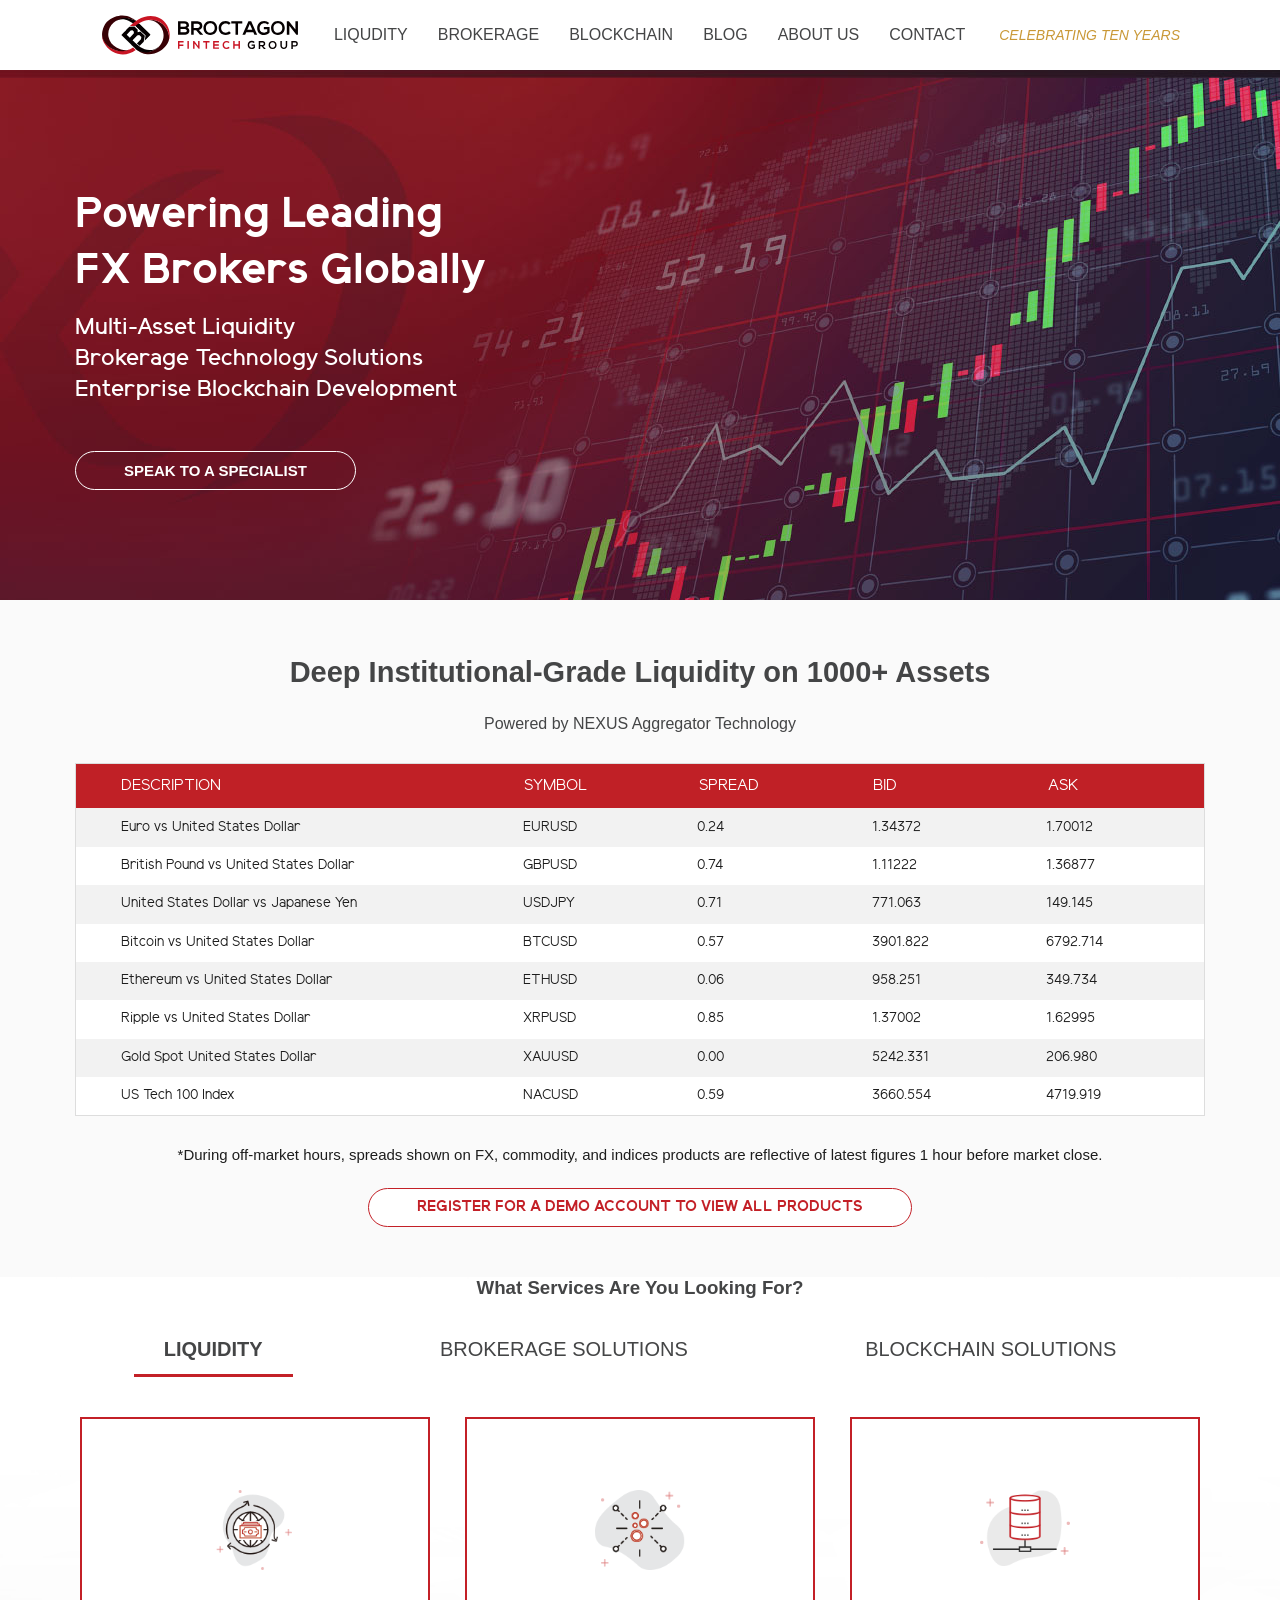
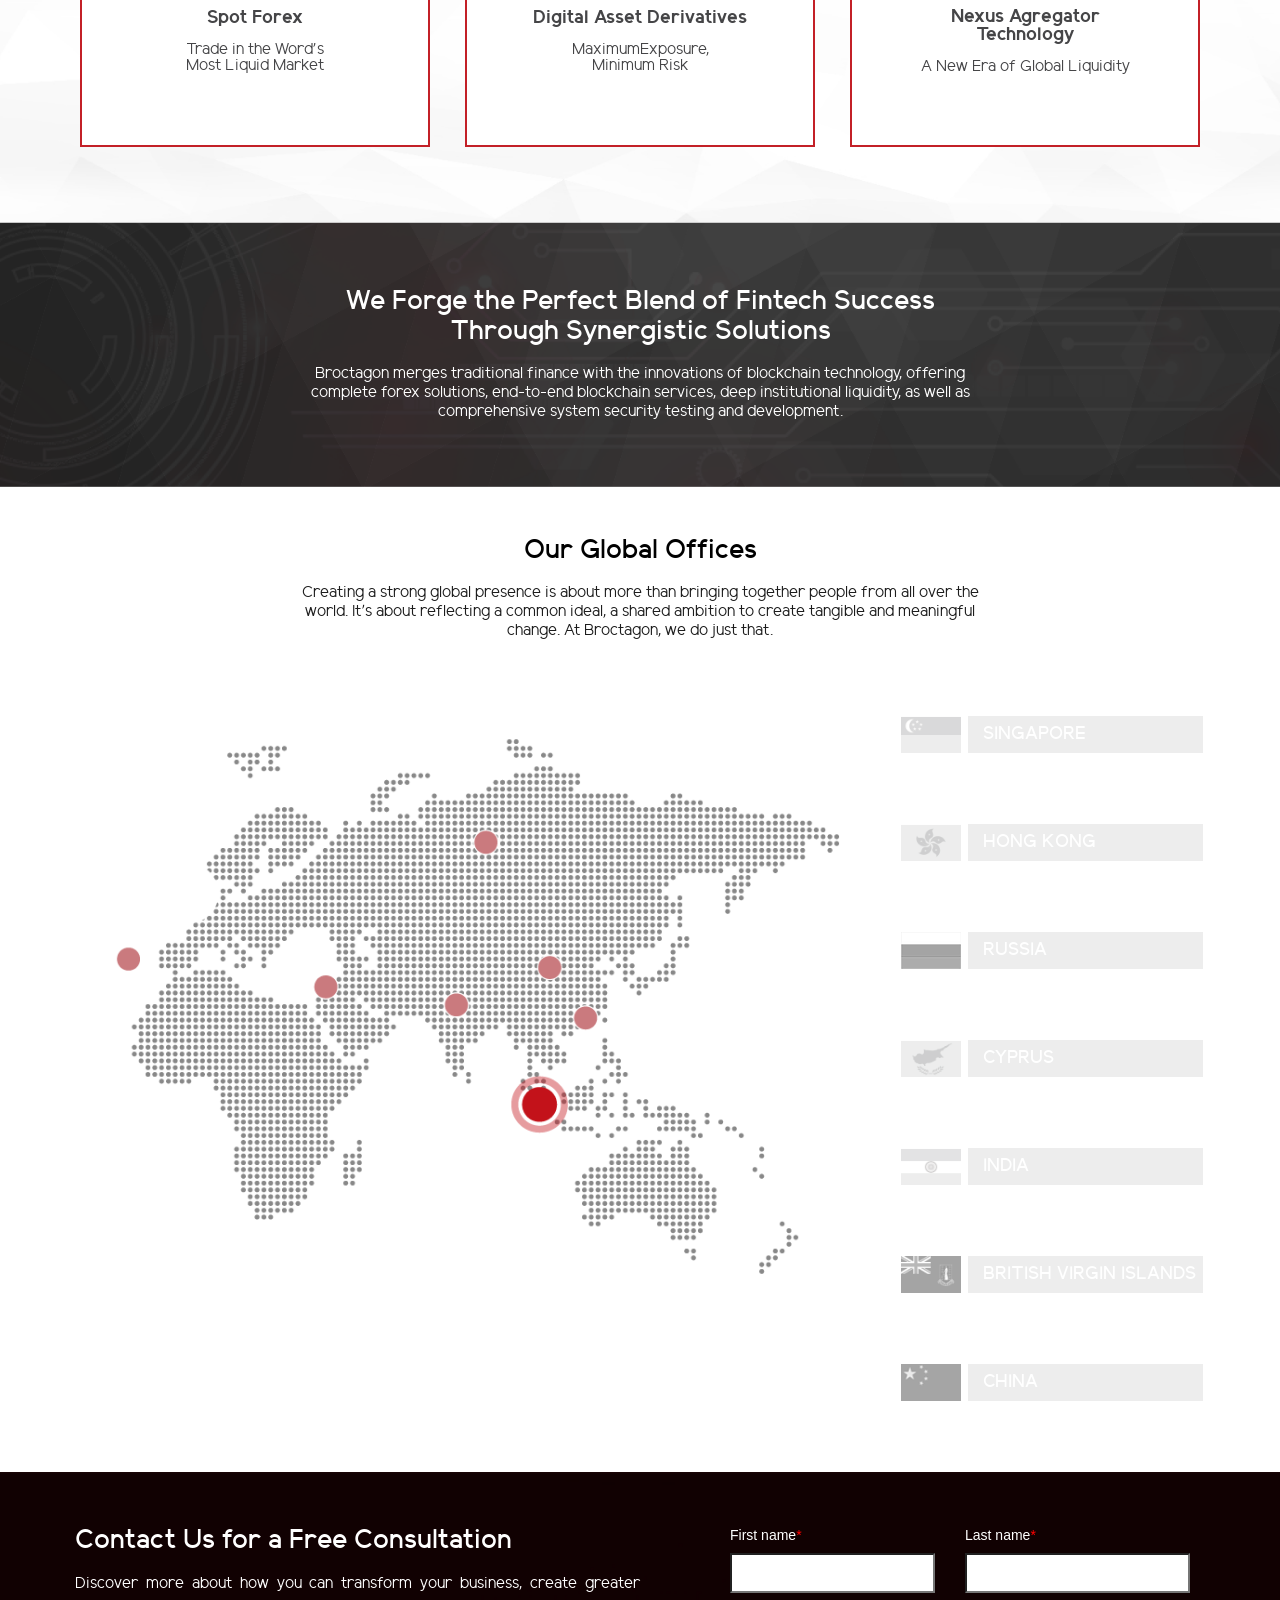
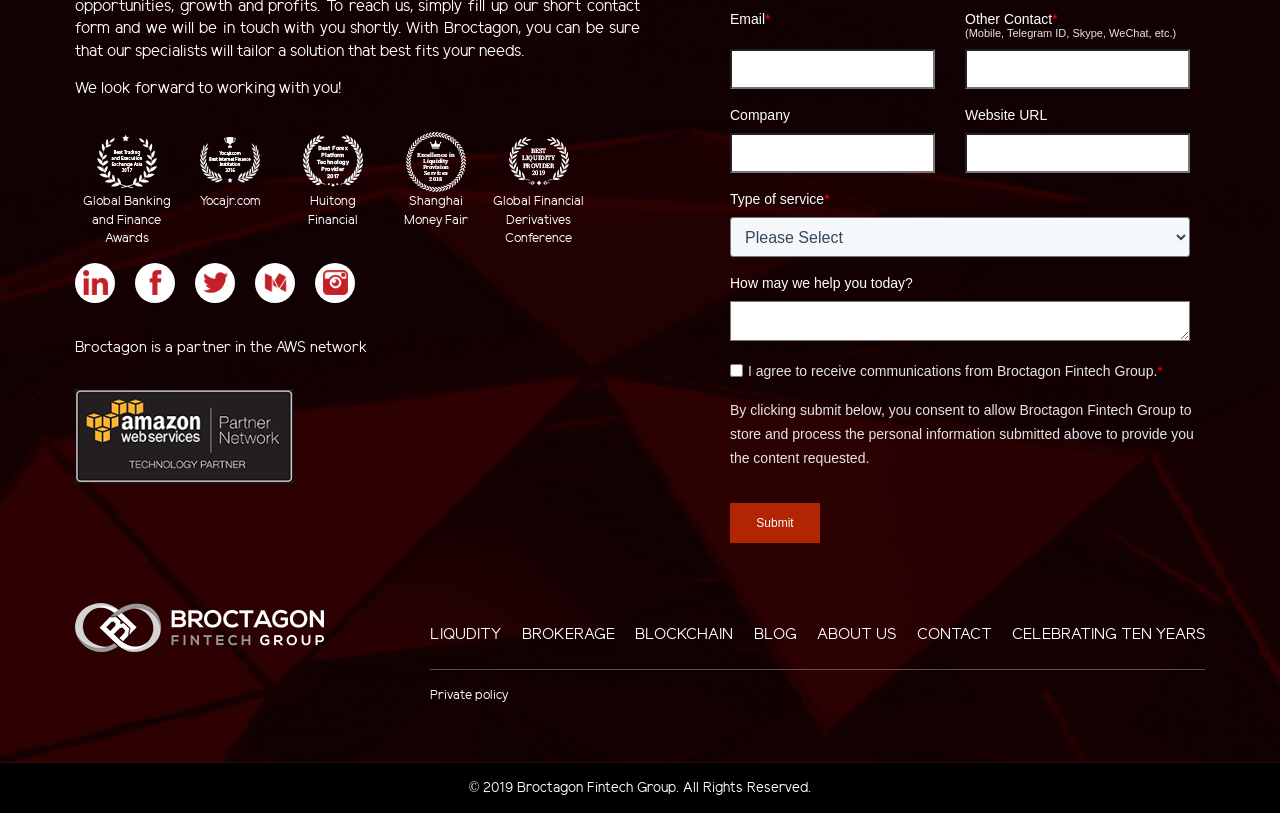
<file: index.html>
<!DOCTYPE html>
<html lang="en">
<head>
    <meta charset="UTF-8">
    <meta content="width=device-width, initial-scale=1.0" name="viewport">
    <meta content="ie=edge" http-equiv="X-UA-Compatible">
    <title>Broctagon</title>
    <link href="css/style.css" rel="stylesheet">
    <script src="https://www.google.com/recaptcha/api.js" async defer></script>
</head>
<body>
<div class="conteiner">
    <header class="header">
            <div class="header_logo">
                <a class="logo__link" href="#">
                    <img alt="broctagon logo" class="logo__img" src="img/logo.svg">
                </a>
            </div>

            <nav class=" mobile-menu">
                <ul id="drop-menu" class="menu__list list mobile-menu-list">
                    <li class="menu__item">
                        <a class="menu__link" href="#">liqudity</a>
                            <ul class="submenu">
                                <li>
                                    <a href="#">forex</a>
                                </li>
                                <li >
                                    <a href="#">metals</a>
                                </li>
                                <li >
                                    <a href="#">commodities</a>
                                </li>
                                <li>
                                    <a href="#">indices</a>
                                </li>
                                <li>
                                    <a href="#">shares</a>
                                </li>
                                <li>
                                    <a href="#">digital assets</a>
                                </li>
                                <li>
                                    <a href="#">nexus aggregator technology</a>
                                </li>
                                <li>
                                    <a href="#">join the #nexgen</a>
                                </li>
                            </ul>
                    </li>
                    <li class="menu__item">
                        <a class="menu__link" href="#">brokerage</a>
                            <ul class="submenu">
                                <li>
                                    <a href="#">all brokerage solutions</a>
                                </li>
                                <li>
                                    <a href="#">m4/5 turnkey solutions</a>
                                </li>
                                <li>
                                    <a href="#">brokerage crm</a>
                                </li>
                                <li>
                                    <a>investment tolls</a>
                                </li>
                                <li>
                                    <a href="#">ancillery services</a>
                                </li>
                                <li>
                                    <a href="#">data centre security</a>
                                </li>
                            </ul>
                    
                    </li>
                    <li class="menu__item">
                        <a class="menu__link" href="#">blockchain</a>
                        <ul class="submenu">
                                <li>
                                    <a href="#">all blockchain solutions</a>
                                </li>
                                <li>
                                    <a href="#">token sale solutions</a>
                                </li>
                                <li >
                                    <a href="#">token sale crm</a>
                                </li>
                                <li >
                                    <a href="#">digytall exchange setup</a>
                                </li>
                                <li >
                                    <a href="#">listing services</a>
                                </li>
                                <li>
                                    <a href="#">enterprise blockchain development</a>
                                </li>
                                <li>
                                    <a href="#">blockchain in a box</a>
                                </li>                               
                            </ul>
                    </li>
                    <li class="menu__item">
                        <a class="menu__link" href="#">blog</a>
                    </li>
                    <li class="menu__item">
                        <a class="menu__link" href="#">about us</a>
                    </li>
                    <li class="menu__item">
                        <a class="menu__link" href="#">contact</a>
                    </li>
                </ul>
            </nav>

            <a class="header_link" href="#">celebrating ten years</a>
       
        <!-- MOBILE MENU BTN-->
        
        <a class="btn-menu">
            <span class="top"></span>
            <span class="middle"></span>
            <span class="bottom"></span>
        </a>
      

    </header>

    <main class="content">

        <section class="presentation">
            <div class="wrap">
                <div class="presentation__text">
                    <h1>Powering Leading<br>FX Brokers Globally</h1>
                    <h4>Multi-Asset Liquidity</h4>
                    <h4>Brokerage Technology Solutions</h4>
                    <h4>Enterprise Blockchain Development</h4>

                    <a class="presentation__link" href="#">speak to a specialist</a>
                </div>
            

        </section>
        <section class="market_research">
            <div class="table__wrap wrap">

                <h2>Deep Institutional-Grade Liquidity on 1000+ Assets</h2>
                <div class="nexus">Powered by NEXUS Aggregator Technology</div>

                    <div class="reserch_table">
                        <div class="table_row t-header">
                            <div class="table_cell">DESCRIPTION</div>
                            <div class="table_cell">SYMBOL</div>
                            <div class="table_cell">SPREAD</div>
                            <div class="table_cell">BID</div>
                            <div class="table_cell">ASK</div>
                        </div>
                        <div class="table_row data bg-grey">
                            <div class="table_cell">Euro vs United States Dollar</div>
                            <div class="table_cell">EURUSD</div>
                            <div class="table_cell"></div>
                            <div class="table_cell"></div>
                            <div class="table_cell"></div>
                        </div>
                        <div class="table_row data bg-white">
                            <div class="table_cell">British Pound vs United States Dollar</div>
                            <div class="table_cell">GBPUSD</div>
                            <div class="table_cell"></div>
                            <div class="table_cell"></div>
                            <div class="table_cell"></div>
                        </div>
                        <div class="table_row data bg-grey">
                            <div class="table_cell">United States Dollar vs Japanese Yen</div>
                            <div class="table_cell">USDJPY</div>
                            <div class="table_cell"></div>
                            <div class="table_cell"></div>
                            <div class="table_cell"></div>
                        </div>
                        <div class="table_row data bg-white">
                            <div class="table_cell">Bitcoin vs United States Dollar</div>
                            <div class="table_cell">BTCUSD</div>
                            <div class="table_cell"></div>
                            <div class="table_cell"></div>
                            <div class="table_cell"></div>
                        </div>
                        <div class="table_row data bg-grey">
                            <div class="table_cell">Ethereum vs United States Dollar</div>
                            <div class="table_cell">ETHUSD</div>
                            <div class="table_cell"></div>
                            <div class="table_cell"></div>
                            <div class="table_cell"></div>
                        </div>
                        <div class="table_row data bg-white">
                            <div class="table_cell">Ripple vs United States Dollar</div>
                            <div class="table_cell">XRPUSD</div>
                            <div class="table_cell"></div>
                            <div class="table_cell"></div>
                            <div class="table_cell"></div>
                        </div>
                        <div class="table_row data bg-grey">
                            <div class="table_cell">Gold Spot United States Dollar</div>
                            <div class="table_cell">XAUUSD</div>
                            <div class="table_cell"></div>
                            <div class="table_cell"></div>
                            <div class="table_cell"></div>
                        </div>
                        <div class="table_row data bg-white">
                            <div class="table_cell">US Tech 100 Index</div>
                            <div class="table_cell">NACUSD</div>
                            <div class="table_cell"></div>
                            <div class="table_cell"></div>
                            <div class="table_cell"></div>
                        </div>
                    </div>

                    <div class="notice">
                        <p>*During off-market hours, spreads shown on FX, commodity, and indices products are reflective of
                        latest figures 1 hour before market close.
                        </p>
                    </div>
                
                <button class="market_research__button">Register for a demo account to view all products</button>
            </div>

        </section>

        <div class="services">
            <div class="wrap">
            <h3>What Services Are You Looking For?</h3>


            <div class = "tabs">
                <div class="tab-title active-tab" data-tab="0">liquidity</div>
                <div class="tab-title" data-tab="1">brokerage solutions</div>
                <div class="tab-title" data-tab="2">blockchain solutions</div>
            </div>

            <div class="tab-content">

                <!-- liquidity cards -->
                <div class= "slide liquidity-slide show">
                    <div class="content-card">
                        <img alt="picture" src="img/Services/Liquid/forex-cfd-icon.png">
                        <h6>Spot Forex</h6>
                        <p>Trade in the Word's<br>Most Liquid Market</p>
                    </div>
                    <div class="content-card">
                        <img alt="picture" src="img/Services/Liquid/crypto-cfd-icon.png">
                        <h6>Digital Asset Derivatives</h6>
                        <p>MaximumExposure,<br>Minimum Risk</p>
                    </div>
                    <div class="content-card">
                        <img alt="picture" src="img/Services/Liquid/nexsus-agregator-icon.png">
                        <div class="card-info"></div>
                        <h6>Nexus Agregator<br>Technology</h6>
                        <p>A New Era of Global Liquidity</p>
                    </div>
                </div>


                <!-- brokerage cards -->
                <div class="slide brokerage-slide">
                    <div class="content-card">
                        <img alt="picture" src="img/Services/Brokerege solutions/comp-brok-new-1.png">
                        <h6>Complete Brokerage Solutions</h6>
                        <p>A One-Stop<br>Brokerage Suite</p>
                    </div>
                    <div class="content-card">
                        <img alt="picture" src="img/Services/Brokerege solutions/trunk-sol-new-1.png">
                        <h6>MT4/5 Turnkey Solutions</h6>
                        <p>Trading Platforms<br> with Full Brokerage<br>Integration</p>
                    </div>
                    <div class="content-card">
                        <img alt="picture" src="img/Services/Brokerege solutions/crm-axs-icon-1.png">
                        <h6>Brokerage<br>CRM (AXIS)</h6>
                        <p>Streamlining Affiliate Expansion and Backend Operations</p>
                    </div>
                    <div class="content-card">
                        <img alt="picture" src="img/Services/Brokerege solutions/invst-port-icon-1.png">
                        <h6>Investment Tools</h6>
                        <p>Investing the<br>Smarter Way</p>
                    </div>
                    <div class="content-card">
                        <img alt="picture" src="img/Services/Brokerege solutions/ancl-icon-2.png">
                        <h6>Ancillary<br>Services</h6>
                        <p>Building the Backbone<br>of Your Brokerage</p>
                    </div>
                </div>

                <!-- blockchain cards -->

                <div class="slide blockchain-slide">
                    <div class="big-card">
                        <div class="small-card">
                            <img alt="picture" src="img/Services/BlockchainSolutions/crypto-expo-icon.png">
                            <h6>Digital Exchange Setup</h6>
                            <p>Building the Ideal<br>Exchange</p>
                        </div>
                        <div class="small-card">
                            <img alt="picture" src="img/Services/BlockchainSolutions/smart-contact-dev.png">
                            <h6>Enterprise Blockchain<br>Development</h6>
                            <p>Powering the Blockchain</p>
                        </div>
                    </div>
                    <div class="content-card">
                        <img alt="picture" src="img/Services/BlockchainSolutions/token-sale-logo.png">
                        <h6>Token Sale Solutions</h6>
                        <p>An Accelerator for Your<br>Token Sale Dreams</p>
                    </div>
                    <div class="content-card">
                        <img alt="picture" src="img/Services/BlockchainSolutions/blk-chn-solicon.png">
                        <h6>All Blockchain<br>Solutions</h6>
                        <p>Access the World’s Most<br>Disruptive Technology</p>
                    </div>
                    <div class="big-card">
                        <div class="small-card">
                            <img alt="picture" src="img/Services/BlockchainSolutions/exchnage-seq-icon.png">
                            <h6>Token Sale CRM</h6>
                            <p>360° Token Sale Management</p>
                        </div>

                        <div class="small-card">
                            <img alt="picture" src="img/Services/BlockchainSolutions/listing-service-icon.png">
                            <h6>Listing Services</h6>
                            <p>Optimizing Successful<br>Token Sale and Secondary Listings</p>
                        </div>
                    </div>
                </div>
            </div>
        </div>
        </div>

<div class="solutions">
    <div class="wrap">
        <div class="solutions__content">
            <h3>We Forge the Perfect Blend of Fintech Success Through Synergistic Solutions</h3>
            <p>Broctagon merges traditional finance with the innovations of blockchain technology,
                offering complete forex solutions, end-to-end blockchain services, deep institutional liquidity,
                as well as comprehensive system security testing and development.</p>
        </div>
    </div>
</div>

<div class="offices">
    <div class="wrap">
        <div class="offices__content">
            <h3>Our Global Offices</h3>
            <p>Creating a strong global presence is about more than bringing together people from all
                over the world. It’s about reflecting a common ideal, a shared ambition to create tangible
                and meaningful change. At Broctagon, we do just that.
            </p>
        </div>
        <div class="offices__presents">
            <div class="map">
                <img alt="" src="img/Offices/maps/sigapur-map.png">

            </div>
            <div class="countries">
                <div class="country" onmouseover="changeMap('sigapur-map.png', 0)">
                    <div class="label-wrap">
                        <img class="flag" src="img/Offices/singapur-flag-grey-icon.png"/>
                        <label class="name">Singapore</label>
                    </div>
                    <p class="details">14 Robinson Road #06-01, Singapore 048545</p>
                </div>
                <div class="country" onmouseover="changeMap('hongkong-map.png', 1)">
                    <div class="label-wrap">
                        <img class="flag" src="img/Offices/hongkong-flag-grey-icon.png"/>
                        <label class="name">Hong Kong</label>
                    </div>
                    <p class="details">Unit 1914, 19th Floor, Concordia Plaza, 1 Science Museum Road, TST, Kowloon,
                        HK</p>
                </div>
                <div class="country" onmouseover="changeMap('russia-map.png', 2)">
                    <div class="label-wrap">
                        <img class="flag" src="img/Offices/russia-flag-grey-icon.png"/>
                        <label class="name">Russia</label>
                    </div>
                    <p class="details">3rd Floor, Nevsky Prospect, 55, Saint Petersburg, 191025</p>
                </div>
                <div class="country" onmouseover="changeMap('cyprus-map.png', 3)">
                    <div class="label-wrap">
                        <img class="flag" src="img/Offices/cyprus-flag-grey-icon.png"/>
                        <label class="name">Cyprus</label>
                    </div> 
                    <p class="details">2 Christou Samara, 3rd Floor, 4001, Limassol, Cyprus</p>
                </div>
                <div class="country" onmouseover="changeMap('india-map.png', 4)">
                    <div class="label-wrap">
                        <img class="flag" src="img/Offices/india-flag-grey-icon.png"/>
                        <label class="name">India</label>
                    </div>      
                    <p class="details">Awfis, The Corenthum 7th Floor,Tower B, Sector 62, Noida 201309</p>
                </div>
                <div class="country" onmouseover="changeMap('british-vergin-map.png', 5)">
                    <div class="label-wrap">
                        <img class="flag" src="img/Offices/british-vergin-flag-grey-icon.png"/>
                        <label class="name">British Virgin Islands</label>
                    </div>
                    <p class="details">Sea Meadow House, Blackburne Highway (P.O. Box 116), Road Town, Tortola, BVI
                    </p>
                </div>
                <div class="country" onmouseover="changeMap('china-map.png', 6)">
                    <div class="label-wrap">
                        <img class="flag" src="img/Offices/chine-flag-grey-icon.png"/>
                        <label class="name">China</label>
                    </div>
                    <p class="details">85th Floor, Ping An Finance Centre No. 5033 Yi Tian Road, Fu Tian District</p>
                </div>
            </div>
        </div>

    </div>
</div>


</main>
<footer>
    <div class="footer__wrap wrap">
        <div class="footer__left">
            <h3>Contact Us for a Free Consultation</h3>
            <p>Discover more about how you can transform your business, create greater
                opportunities, growth and profits. To reach us, simply fill up our short contact
                form and we will be in touch with you shortly. With Broctagon, you can be sure
                that our specialists will tailor a solution that best fits your needs.
            </p>
            <p>We look forward to working with you!</p>

            <ul class="awards-list">
                <li class="awards-list-item">
                    <img alt="picture" src="img/ContactUs/global-bankinglogo.png">
                    <p> Global Banking and Finance Awards</p>
                </li>
                <li class="awards-list-item">
                    <img alt="picture" src="img/ContactUs/yocazr-logo.png">
                    <p> Yocajr.com</p>
                </li>
                <li class="awards-list-item">
                    <img alt="picture" src="img/ContactUs/huitong-logo.png">
                    <p>Huitong<br>Financial</p>
                </li>
                <li class="awards-list-item">
                    <img alt="picture" src="img/ContactUs/singhania-moneyfair.png">
                    <p>Shanghai<br>Money Fair</p>
                </li>
                <li class="awards-list-item">
                    <img alt="picture" src="img/ContactUs/gloabl-finance-der.png">
                    <p> Global Financial <br>Derivatives Conference</p>
                </li>
            </ul>


            <ul class="social-media-list">
                <li class="social-media-item">
                    <a href="#" target="_blank">
                        <img alt="picture" src="img/social media/linkedin.png">
                    </a>
                </li>
                <li class="social-media-item">
                    <a href="#">
                        <img alt="picture" src="img/social media/facebook.png">
                    </a>
                </li>
                <li class="social-media-item">
                    <a href="#">
                        <img alt="picture" src="img/social media/twitter.png">
                    </a>
                </li>
                <li class="social-media-item">
                    <a href="#">
                        <img alt="picture" src="img/social media/medium.png">
                    </a>
                </li>
                <li class="social-media-item">
                    <a href="#">
                        <img alt="picture" src="img/social media/instagram-6-xxl.png">
                    </a>
                </li>
            </ul>

            <p class="aws-partner">Broctagon is a partner in the AWS network</p>

            <div class="amazon">
                <img alt="picture" class="amazon-img" src="img/aws-nw-logo.png">
            </div>

        </div>
        <div class="footer__right">
            <form name="contact_form">
                
                    <div class="form-item">
                        <label for="first-name">First name<span>*</span></label>
                        <input id="first-name" name="first name" required type="text">
                    </div>

                    <div class="form-item">
                        <label for="last-name">Last name<span>*</span></label>
                        <input id="last-name" name="last name" required type="text">
                    </div>

                    <div class="form-item">
                        <label for="Email">Email<span>*</span>
                            <legend>&nbsp</legend>
                        </label>
                        <input id="email" name="emeil" required type="email">
                    </div>

                    <div class="form-item">
                        <label for="other-contact">Other Contact<span>*</span>
                            <legend>(Mobile, Telegram ID, Skype, WeChat, etc.)</legend>
                        </label>
                        <input id="other-contact" name="other contact" type="text">
                    </div>
                    <div class="form-item">
                        <label for="company">Company</label>
                        <input id="company" name="company" type="text">
                    </div>
                    <div class="form-item">
                        <label for="url">Website URL</label>
                        <input id="url" name="url" type="text">
                    </div>
              
                <div class="form-item-long">
                    <label for="service">Type of service<span>*</span></label>
                    <select class="form-select" id="service" name="service" type="text">
                        <option disabled selected>Please Select</option>
                        <option>Brokerage</option>   
                        <option>Blockchain</option>   
                        <option>Liquidity</option>                           
                    </select>   
                               
                    <label for="textarea">How may we help you today?</label>
                    <textarea></textarea>


                    <div class="consent-wrap">
                        <div class="consent">
                            <input type="checkbox" name="checkbox" value="check" id="agree"/> 
                            <p>I agree to receive communications from Broctagon Fintech Group.<span>*</span></p>
                        </div>
                        <p>By clicking submit below, you consent to allow Broctagon Fintech Group to<br>
                            store and process the personal information submitted above to provide you<br>
                            the content requested.</p>                    
                    </div>
                    <div class="g-recaptcha" data-sitekey="6Lesn7oUAAAAAHtPSwCan8hsapBagD5rRZiXmq5b"></div>
                    <br/>
                    <button class="submit-button" type="button" onclick="handleContactFormSubmit()">Submit</button>
                </div>
            </form>
        </div>
    </div>

    <div class="wrap">

        <div class="footer__bottom">
            <div class="footer__bottom-left">
                <div class="footer__logo">
                    <img src="img/brocfin-white-logo.png" alt="broctagon logo">
                </div>
            </div>

            <div class="footer__bottom-right">
                <div class="footer__menu">
                    <ul class="footer__menu-list">
                                <li class="footer__menu-item">
                                    <a class="footer__menu-link" href="#">liqudity</a>
                                </li>
                                <li class="footer__menu-item">
                                    <a class="footer__menu-link" href="#">brokerage</a>
                                </li>
                                <li class="footer__menu-item">
                                    <a class="footer__menu-link" href="#">blockchain</a>
                                </li>
                                <li class="footer__menu-item">
                                    <a class="footer__menu-link" href="#">blog</a>
                                </li>
                                <li class="footer__menu-item">
                                    <a class="footer__menu-link" href="#">about us</a>
                                </li>
                                <li class="footer__menu-item">
                                    <a class="footer__menu-link" href="#">contact</a>
                                </li>
                                <li class="footer__menu-item">
                                    <a class="footer__menu-link" href="#">celebrating ten years</a>
                                </li>
                    </ul> 
                </div> 
                
                <div class="private-policy">
                    <a href="#">Private policy</a>
                </div>                             
            </div>
        </div>       
                            
                        
            
    </div>
    </div>
</footer>
<div class="copy-right">
    <p>© 2019 Broctagon Fintech Group. All Rights Reserved.</p>
</div>
</div>
</div>
<script async="" src="js/script.js" type="text/javascript"></script>
<script async="" src="js/tabs.js" type="text/javascript"></script>
</body>
</html>
</file>
<file: css/style.css>
@import url("fonts.css");
@import url("core.css");
@import url("blocks/header.css");
@import url("blocks/logo.css");  
@import url("blocks/menu.css");  
@import url("blocks/content.css"); 
/*@import url("blocks/services.css"); */
@import url("blocks/solutions.css"); 
@import url("blocks/offices.css"); 
@import url("blocks/footer.css"); 
@import url("blocks/media-quries.css");
@import url("blocks/tabs.css");
</file>
